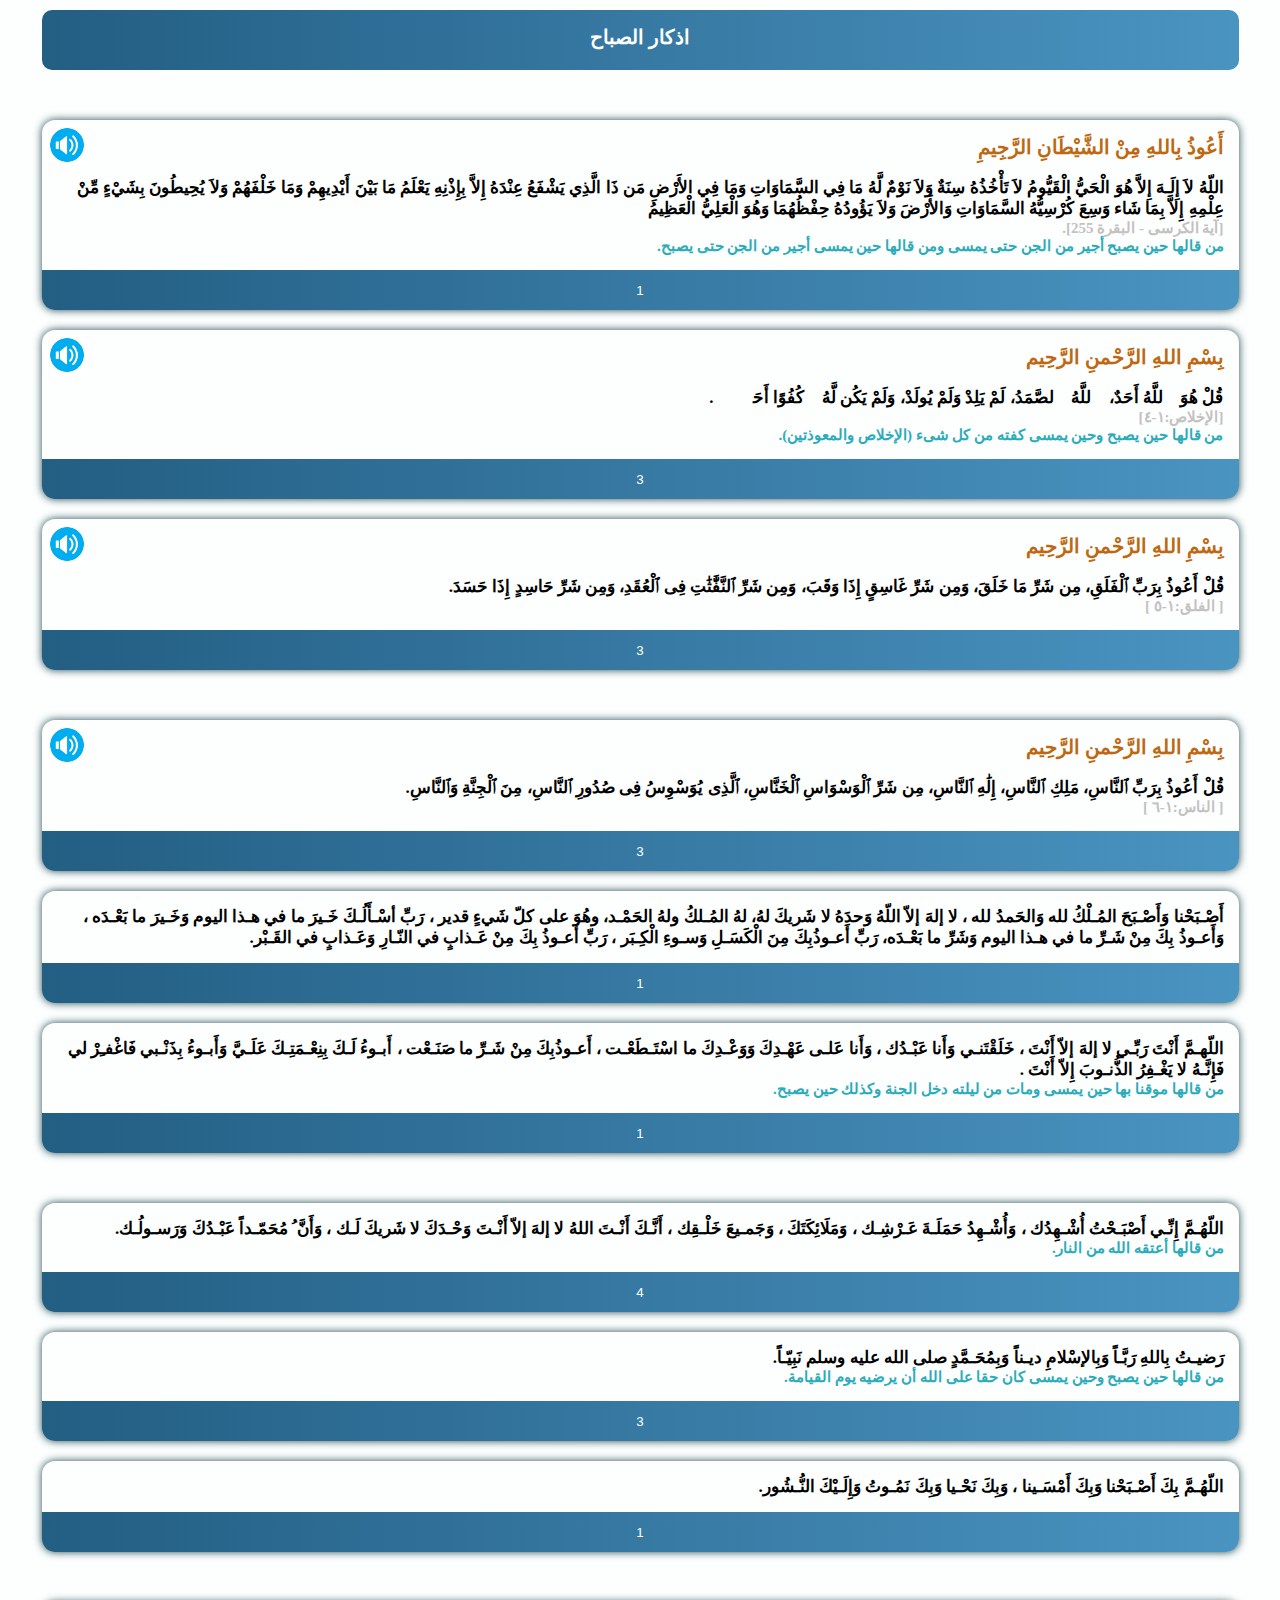
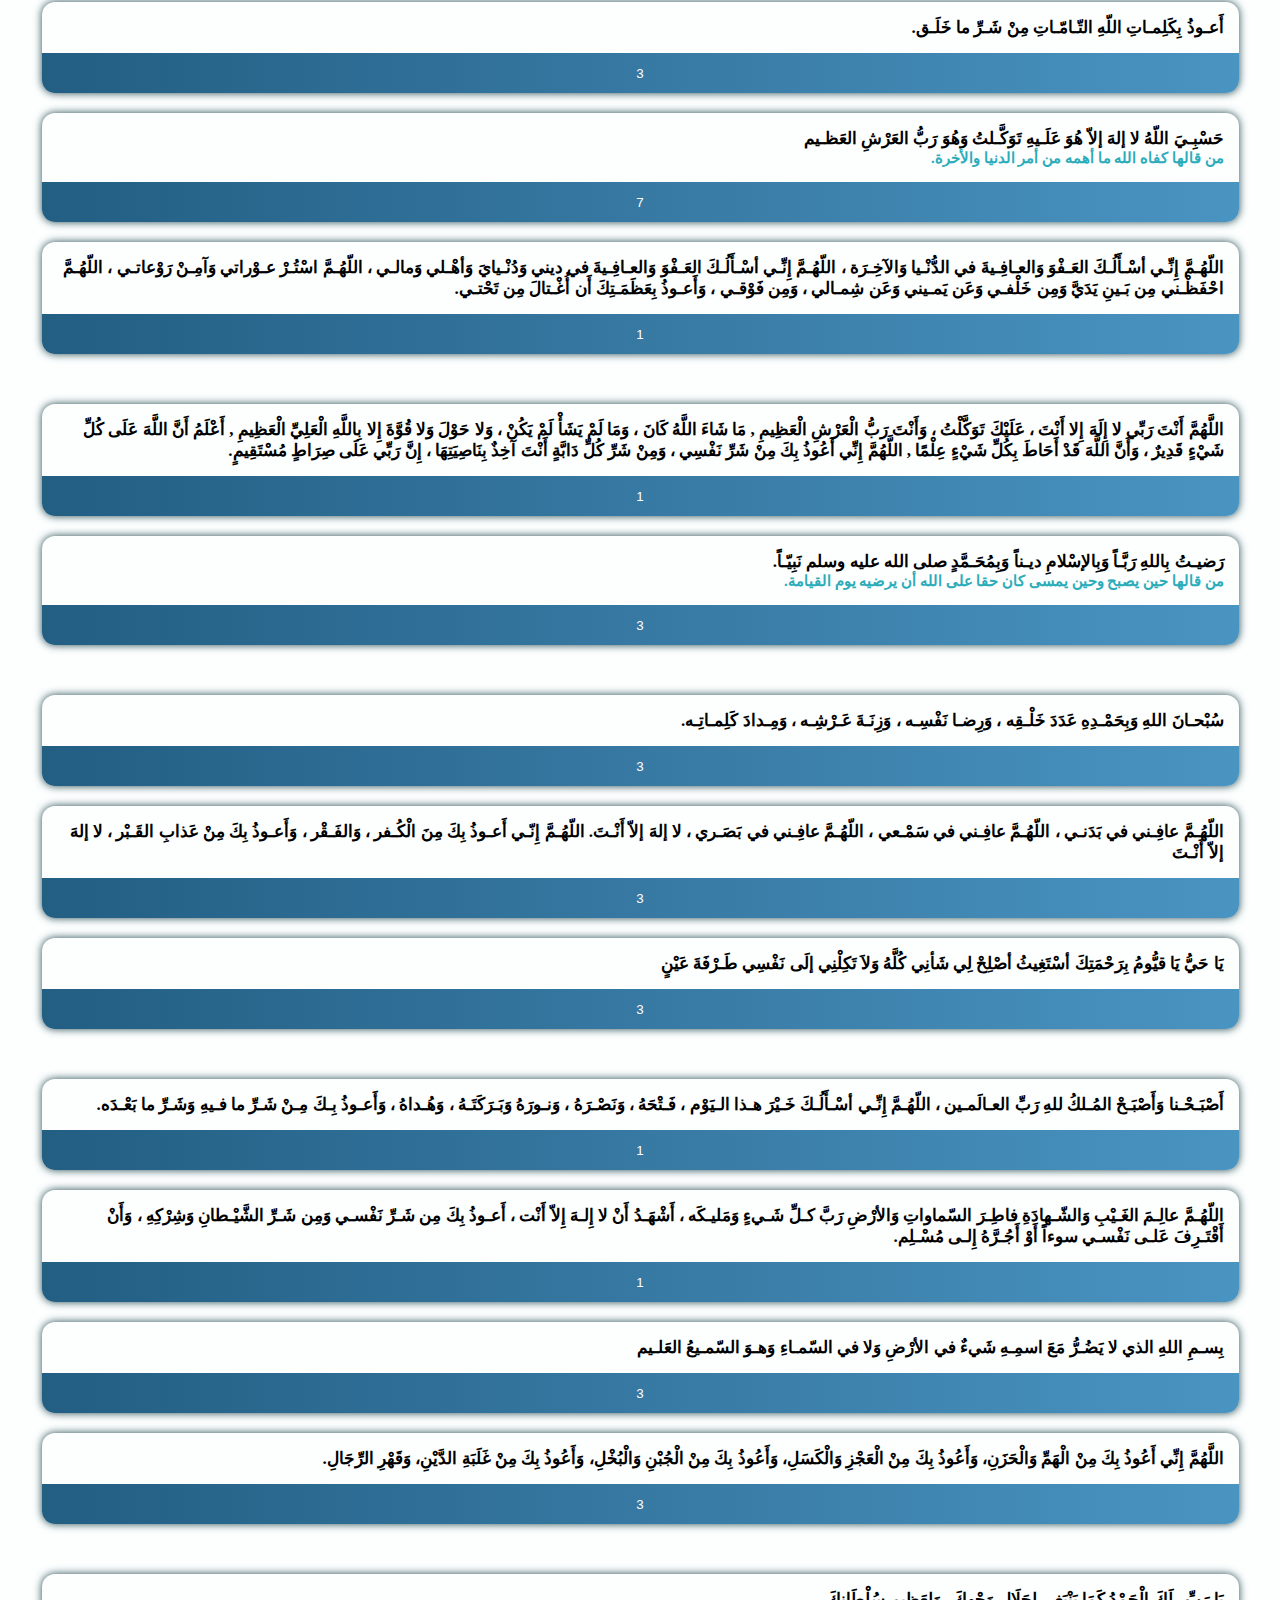
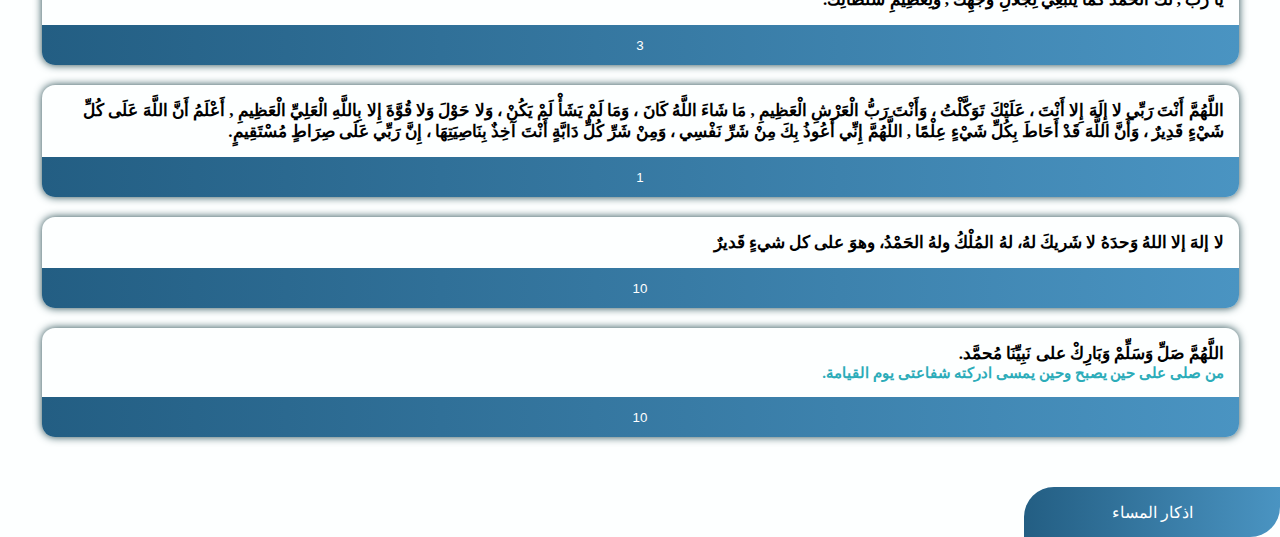
<file: index.html>
<!DOCTYPE html>
<html>

<head>
  <meta charset="UTF-8">
  <meta name="viewport" content="width=device-width, initial-scale=1">
  <link rel="stylesheet" href="css/index3.css">
  <title>اذكار الصباح</title>
    <link rel="icon" href="image/5.png">
</head>

<body>
<div class="container">
 <h1> اذكار الصباح  </h1>
  <div class="box">
    
    <!--card1--->
    <div class=" card">

      
     <div class="text" dir="rtl">
      <img src="image/icon.jpg" alt="" width="40" class="clickaud" >
      <audio src="audio/1.mp3" loop class="myaudio"></audio>
      <h2>أَعُوذُ بِاللهِ مِنْ الشَّيْطَانِ الرَّجِيمِ</h2>
       <br>
         <p>اللّهُ لاَ إِلَـهَ إِلاَّ هُوَ الْحَيُّ الْقَيُّومُ لاَ تَأْخُذُهُ سِنَةٌ وَلاَ نَوْمٌ لَّهُ مَا فِي السَّمَاوَاتِ وَمَا فِي الأَرْضِ مَن ذَا الَّذِي يَشْفَعُ عِنْدَهُ إِلاَّ بِإِذْنِهِ يَعْلَمُ مَا بَيْنَ أَيْدِيهِمْ وَمَا خَلْفَهُمْ وَلاَ يُحِيطُونَ بِشَيْءٍ مِّنْ عِلْمِهِ إِلاَّ بِمَا شَاء وَسِعَ كُرْسِيُّهُ السَّمَاوَاتِ وَالأَرْضَ وَلاَ يَؤُودُهُ حِفْظُهُمَا وَهُوَ الْعَلِيُّ الْعَظِيمُ</p> 
         <h4> [آية الكرسى - البقرة 255]. </h4>
   <h3>من قالها حين يصبح أجير من الجن حتى يمسى ومن قالها حين يمسى أجير من الجن حتى يصبح. </h3>
       
       
     </div> 
      
      
      <div class="btn">
        <button class="number">1</button>
        
        
      </div>
    </div>
    <!-------------2------------->
    <div class=" card">
     <div class="text" dir="rtl">
      <img src="image/icon.jpg" alt="" width="40" class="clickaud2" id="">
      <audio src="audio/2.mp3" loop class="myaudio2" ></audio>
       <h2>بِسْمِ اللهِ الرَّحْمنِ الرَّحِيم</h2>
       <br>
         <p>قُلْ هُوَ ٱللَّهُ أَحَدٌ، ٱللَّهُ ٱلصَّمَدُ، لَمْ يَلِدْ وَلَمْ يُولَدْ، وَلَمْ يَكُن لَّهُۥ كُفُوًا أَحَدٌۢ. </p> 
      <h4>[الإخلاص:١-٤]</h4>
   <h3>من قالها حين يصبح وحين يمسى كفته من كل شىء (الإخلاص والمعوذتين). </h3>
       
       
     </div> 
      
      
      <div class="btn">
        <button class="number">3</button>
        
        
      </div>
    </div>
    
    
        <!-------------3------------->
    <div class=" card">
     <div class="text" dir="rtl">
      <img src="image/icon.jpg" alt="" width="40" class="clickaud3" >
      <audio src="audio/3.mp3" loop class="myaudio3"></audio>
       <h2>بِسْمِ اللهِ الرَّحْمنِ الرَّحِيم</h2>
       <br>
      <p>قُلْ أَعُوذُ بِرَبِّ ٱلْفَلَقِ، مِن شَرِّ مَا خَلَقَ، وَمِن شَرِّ غَاسِقٍ إِذَا وَقَبَ، وَمِن شَرِّ ٱلنَّفَّٰثَٰتِ فِى ٱلْعُقَدِ، وَمِن شَرِّ حَاسِدٍ إِذَا حَسَدَ. </p>
        
        
  <h4>[ الفلق:١-٥ ]</h4>
       
       
     </div> 
      
      
      <div class="btn">
        <button class="number">3</button>
        
        
      </div>
    </div>
    
    
    
    <!---------->
  </div>
  <!----------box2------------------->
  <div class="box">
    <div class=" card">
     <div class="text" dir="rtl">
      <img src="image/icon.jpg" alt="" width="40" class="clickaud4" >
      <audio src="audio/4.mp3" loop class="myaudio4"></audio>
      <h2>بِسْمِ اللهِ الرَّحْمنِ الرَّحِيم</h2>
      <br>
<p>قُلْ أَعُوذُ بِرَبِّ ٱلنَّاسِ، مَلِكِ ٱلنَّاسِ، إِلَٰهِ ٱلنَّاسِ، مِن شَرِّ ٱلْوَسْوَاسِ ٱلْخَنَّاسِ، ٱلَّذِى يُوَسْوِسُ فِى صُدُورِ ٱلنَّاسِ، مِنَ ٱلْجِنَّةِ وَٱلنَّاسِ. 
</p>
    <h4>[ الناس:١-٦ ]</h4>    
       
     </div> 
      
      
      <div class="btn">
        <button class="number">3</button>
        
        
      </div>
    </div>
    <!-------------2------------->
    <div class=" card">
     <div class="text" dir="rtl">
<p>أَصْـبَحْنا وَأَصْـبَحَ المُـلْكُ لله وَالحَمدُ لله ، لا إلهَ إلاّ اللّهُ وَحدَهُ لا شَريكَ لهُ، لهُ المُـلكُ ولهُ الحَمْـد، وهُوَ على كلّ شَيءٍ قدير ، رَبِّ أسْـأَلُـكَ خَـيرَ ما في هـذا اليوم وَخَـيرَ ما بَعْـدَه ، وَأَعـوذُ بِكَ مِنْ شَـرِّ ما في هـذا اليوم وَشَرِّ ما بَعْـدَه، رَبِّ أَعـوذُبِكَ مِنَ الْكَسَـلِ وَسـوءِ الْكِـبَر ، رَبِّ أَعـوذُ بِكَ مِنْ عَـذابٍ في النّـارِ وَعَـذابٍ في القَـبْر. </p>
     </div> 
      
      
      <div class="btn">
        <button class="number">1</button>
        
        
      </div>
    </div>
    
    
        <!-------------3------------->
    <div class=" card">
     <div class="text" dir="rtl">
<p>اللّهـمَّ أَنْتَ رَبِّـي لا إلهَ إلاّ أَنْتَ ، خَلَقْتَنـي وَأَنا عَبْـدُك ، وَأَنا عَلـى عَهْـدِكَ وَوَعْـدِكَ ما اسْتَـطَعْـت ، أَعـوذُبِكَ مِنْ شَـرِّ ما صَنَـعْت ، أَبـوءُ لَـكَ بِنِعْـمَتِـكَ عَلَـيَّ وَأَبـوءُ بِذَنْـبي فَاغْفـِرْ لي فَإِنَّـهُ لا يَغْـفِرُ الذُّنـوبَ إِلاّ أَنْتَ . </p>
  <h3>من قالها موقنا بها حين يمسى ومات من ليلته دخل الجنة وكذلك حين يصبح.</h3>
       
       
     </div> 
      
      
      <div class="btn">
        <button class="number">1</button>
        
        
      </div>
    </div>
    
    
    
    

  </div>
     
  
  
  
    <!----------box3------------------->
  <div class="box">
    <div class=" card">
     <div class="text" dir="rtl">
       <p>اللّهُـمَّ إِنِّـي أَصْبَـحْتُ أُشْـهِدُك ، وَأُشْـهِدُ حَمَلَـةَ عَـرْشِـك ، وَمَلَائِكَتَكَ ، وَجَمـيعَ خَلْـقِك ، أَنَّـكَ أَنْـتَ اللهُ لا إلهَ إلاّ أَنْـتَ وَحْـدَكَ لا شَريكَ لَـك ، وَأَنَّ ُ مُحَمّـداً عَبْـدُكَ وَرَسـولُـك. </p>   <h3>من قالها أعتقه الله من النار.</h3>    
       
     </div> 
      
      
      <div class="btn">
        <button class="number">4</button>
        
        
      </div>
    </div>
    <!-------------2------------->
    <div class=" card">
     <div class="text" dir="rtl">
<p>رَضيـتُ بِاللهِ رَبَّـاً وَبِالإسْلامِ ديـناً وَبِمُحَـمَّدٍ صلى الله عليه وسلم نَبِيّـاً. </p>
<h3>من قالها حين يصبح وحين يمسى كان حقا على الله أن يرضيه يوم القيامة.</h3>
     </div> 
      
      
      <div class="btn">
        <button class="number">3</button>
        
        
      </div>
    </div>
    
    
        <!-------------3------------->
    <div class=" card">
     <div class="text" dir="rtl">
<p>اللّهُـمَّ بِكَ أَصْـبَحْنا وَبِكَ أَمْسَـينا ، وَبِكَ نَحْـيا وَبِكَ نَمُـوتُ وَإِلَـيْكَ النُّـشُور. </p>
       
     </div> 
      
      
      <div class="btn">
        <button class="number">1</button>
        
        
      </div>
    </div>
    
    
    
    

  </div>
  
  
  

    

  
  
      <!----------box4------------------->
  
  
  
  

  <!-----omnia---->
  
    <!----------box5------------------->
  <div class="box">
    <div class=" card">
     <div class="text" dir="rtl">
     <p>أَعـوذُ بِكَلِمـاتِ اللّهِ التّـامّـاتِ مِنْ شَـرِّ ما خَلَـق. </p>
       
     </div> 
      
      
      <div class="btn">
        <button class="number">3</button>
        
        
      </div>
    </div>
    <!-------------2------------->
    <div class=" card">
     <div class="text" dir="rtl">
<p>حَسْبِـيَ اللّهُ لا إلهَ إلاّ هُوَ عَلَـيهِ تَوَكَّـلتُ وَهُوَ رَبُّ العَرْشِ العَظـيم</p>
<h3>من قالها كفاه الله ما أهمه من أمر الدنيا والأخرة.</h3>
     </div> 
      
      
      <div class="btn">
        <button class="number">7</button>
        
        
      </div>
    </div>
    
    
        <!-------------3------------->
    <div class=" card">
     <div class="text" dir="rtl">
<p>اللّهُـمَّ إِنِّـي أسْـأَلُـكَ العَـفْوَ وَالعـافِـيةَ في الدُّنْـيا وَالآخِـرَة ، اللّهُـمَّ إِنِّـي أسْـأَلُـكَ العَـفْوَ وَالعـافِـيةَ في ديني وَدُنْـيايَ وَأهْـلي وَمالـي ، اللّهُـمَّ اسْتُـرْ عـوْراتي وَآمِـنْ رَوْعاتـي ، اللّهُـمَّ احْفَظْـني مِن بَـينِ يَدَيَّ وَمِن خَلْفـي وَعَن يَمـيني وَعَن شِمـالي ، وَمِن فَوْقـي ، وَأَعـوذُ بِعَظَمَـتِكَ أَن أُغْـتالَ مِن تَحْتـي. </p>
       
     </div> 
      
      
      <div class="btn">
        <button class="number">1</button>
        
        
      </div>
    </div>
    
    
    
    

  </div>
      <!----------------------------->
  
  
  
    <!----------box3------------------->
  <div class="box">
    <div class=" card">
     <div class="text" dir="rtl">
     
    <p>اللَّهُمَّ أَنْتَ رَبِّي لا إِلَهَ إِلا أَنْتَ ، عَلَيْكَ تَوَكَّلْتُ ، وَأَنْتَ رَبُّ الْعَرْشِ الْعَظِيمِ , مَا شَاءَ اللَّهُ كَانَ ، وَمَا لَمْ يَشَأْ لَمْ يَكُنْ ، وَلا حَوْلَ وَلا قُوَّةَ إِلا بِاللَّهِ الْعَلِيِّ الْعَظِيمِ , أَعْلَمُ أَنَّ اللَّهَ عَلَى كُلِّ شَيْءٍ قَدِيرٌ ، وَأَنَّ اللَّهَ قَدْ أَحَاطَ بِكُلِّ شَيْءٍ عِلْمًا , اللَّهُمَّ إِنِّي أَعُوذُ بِكَ مِنْ شَرِّ نَفْسِي ، وَمِنْ شَرِّ كُلِّ دَابَّةٍ أَنْتَ آخِذٌ بِنَاصِيَتِهَا ، إِنَّ رَبِّي عَلَى صِرَاطٍ مُسْتَقِيمٍ. </p>
    
    
       
     </div> 
      
      
      <div class="btn">
        <button class="number">1</button>
        
        
      </div>
    </div>
    <!-------------2------------->
    <div class=" card">
     <div class="text" dir="rtl">
<p>رَضيـتُ بِاللهِ رَبَّـاً وَبِالإسْلامِ ديـناً وَبِمُحَـمَّدٍ صلى الله عليه وسلم نَبِيّـاً. </p>
<h3>من قالها حين يصبح وحين يمسى كان حقا على الله أن يرضيه يوم القيامة.</h3>
     </div> 
      
      
      <div class="btn">
        <button class="number">3</button>
        
        
      </div>
    </div>
    
    
        
   
    
    
    
    

  </div>
  
  
  

    

  
  
      <!----------box4------------------->
  <div class="box">
    <div class=" card">
     <div class="text" dir="rtl">
<p>سُبْحـانَ اللهِ وَبِحَمْـدِهِ عَدَدَ خَلْـقِه ، وَرِضـا نَفْسِـه ، وَزِنَـةَ عَـرْشِـه ، وَمِـدادَ كَلِمـاتِـه. </p>
     </div> 
      
      
      <div class="btn">
        <button class="number">3</button>
        
        
      </div>
    </div>
    <!-------------2------------->
    <div class=" card">
     <div class="text" dir="rtl">
       
       
       <p>اللّهُـمَّ عافِـني في بَدَنـي ، اللّهُـمَّ عافِـني في سَمْـعي ، اللّهُـمَّ عافِـني في بَصَـري ، لا إلهَ إلاّ أَنْـتَ. اللّهُـمَّ إِنّـي أَعـوذُ بِكَ مِنَ الْكُـفر ، وَالفَـقْر ، وَأَعـوذُ بِكَ مِنْ عَذابِ القَـبْر ، لا إلهَ إلاّ أَنْـتَ</p>
    
       
       
       
       
       
       
       
     </div>

    
    
    
    
    
    
      <div class="btn">
        
        
        <button class="number">3</button>
        
        
      </div>
    </div>
    
    
        <!-------------3------------->
    <div class=" card">
     <div class="text" dir="rtl">


 <p>يَا حَيُّ يَا قيُّومُ بِرَحْمَتِكَ أسْتَغِيثُ أصْلِحْ لِي شَأنِي كُلَّهُ وَلاَ تَكِلْنِي إلَى نَفْسِي طَـرْفَةَ عَيْنٍ</p>
       
     </div> 
      
      
      <div class="btn">
        <button class="number">3</button>
        
        
      </div>
    </div>
    
    
    
    

  </div>
  
  
  

  
  
  
  
  
  
  
  
  
  
  
        <!----------box5------------------->
  <div class="box">
    <div class=" card">
     <div class="text" dir="rtl">
<p>أَصْبَـحْـنا وَأَصْبَـحْ المُـلكُ للهِ رَبِّ العـالَمـين ، اللّهُـمَّ إِنِّـي أسْـأَلُـكَ خَـيْرَ هـذا الـيَوْم ، فَـتْحَهُ ، وَنَصْـرَهُ ، وَنـورَهُ وَبَـرَكَتَـهُ ، وَهُـداهُ ، وَأَعـوذُ بِـكَ مِـنْ شَـرِّ ما فـيهِ وَشَـرِّ ما بَعْـدَه. </p>
     </div> 
      
      
      <div class="btn">
        <button class="number">1</button>
        
        
      </div>
    </div>
    <!-------------2------------->
    <div class=" card">
     <div class="text" dir="rtl">
      <p>اللّهُـمَّ عالِـمَ الغَـيْبِ وَالشّـهادَةِ فاطِـرَ السّماواتِ وَالأرْضِ رَبَّ كـلِّ شَـيءٍ وَمَليـكَه ، أَشْهَـدُ أَنْ لا إِلـهَ إِلاّ أَنْت ، أَعـوذُ بِكَ مِن شَـرِّ نَفْسـي وَمِن شَـرِّ الشَّيْـطانِ وَشِرْكِهِ ، وَأَنْ أَقْتَـرِفَ عَلـى نَفْسـي سوءاً أَوْ أَجُـرَّهُ إِلـى مُسْـلِم. </p>
       
       
     </div>

    
    
    
    
    
    
      <div class="btn">
        
        
        <button class="number">1</button>
        
        
      </div>
    </div>
    
    
    
    
    
    
    
      <div class=" card">
     <div class="text" dir="rtl">
       <p>بِسـمِ اللهِ الذي لا يَضُـرُّ مَعَ اسمِـهِ شَيءٌ في الأرْضِ وَلا في السّمـاءِ وَهـوَ السّمـيعُ العَلـيم</p>
     </div> 
      
      
      <div class="btn">
        <button class="number">3</button>
        
        
      </div>
    </div>
    
        <!-------------3------------->
    <div class=" card">
     <div class="text" dir="rtl">
<p>اللَّهُمَّ إِنِّي أَعُوذُ بِكَ مِنْ الْهَمِّ وَالْحَزَنِ، وَأَعُوذُ بِكَ مِنْ الْعَجْزِ وَالْكَسَلِ، وَأَعُوذُ بِكَ مِنْ الْجُبْنِ وَالْبُخْلِ، وَأَعُوذُ بِكَ مِنْ غَلَبَةِ الدَّيْنِ، وَقَهْرِ الرِّجَالِ. </p>


       
     </div> 
      
      
      <div class="btn">
        <button class="number">3</button>
        
        
      </div>
    </div>
    
    
    
    

  </div>
  
  
          <!----------box5------------------->
 
        <div class="box">
    <div class=" card">
     <div class="text" dir="rtl">
<p>يَا رَبِّ , لَكَ الْحَمْدُ كَمَا يَنْبَغِي لِجَلَالِ وَجْهِكَ , وَلِعَظِيمِ سُلْطَانِكَ. </p>
     </div> 
      
      
      <div class="btn">
        <button class="number">3</button>
        
        
      </div>
    </div>
    <!-------------2------------->
    
    
      <div class=" card">
     <div class="text" dir="rtl">
       
     <p>اللَّهُمَّ أَنْتَ رَبِّي لا إِلَهَ إِلا أَنْتَ ، عَلَيْكَ تَوَكَّلْتُ ، وَأَنْتَ رَبُّ الْعَرْشِ الْعَظِيمِ , مَا شَاءَ اللَّهُ كَانَ ، وَمَا لَمْ يَشَأْ لَمْ يَكُنْ ، وَلا حَوْلَ وَلا قُوَّةَ إِلا بِاللَّهِ الْعَلِيِّ الْعَظِيمِ , أَعْلَمُ أَنَّ اللَّهَ عَلَى كُلِّ شَيْءٍ قَدِيرٌ ، وَأَنَّ اللَّهَ قَدْ أَحَاطَ بِكُلِّ شَيْءٍ عِلْمًا , اللَّهُمَّ إِنِّي أَعُوذُ بِكَ مِنْ شَرِّ نَفْسِي ، وَمِنْ شَرِّ كُلِّ دَابَّةٍ أَنْتَ آخِذٌ بِنَاصِيَتِهَا ، إِنَّ رَبِّي عَلَى صِرَاطٍ مُسْتَقِيمٍ.</p>
     </div> 
      
      
      <div class="btn">
        <button class="number">1</button>
        
        
      </div>
    </div>
    
    <div class=" card">
     <div class="text" dir="rtl">
     <p>لا إلهَ إلا اللهُ وَحدَهُ لا شَريكَ لهُ، لهُ المُلْكُ ولهُ الحَمْدُ، وهوَ على كل شيءٍ قَديرٌ</p>
       
     </div>

      <div class="btn">
        
        
        <button class="number">10</button>
        
        
      </div>
    </div>
     <div class=" card">
     <div class="text" dir="rtl">
     <p>اللَّهُمَّ صَلِّ وَسَلِّمْ وَبَارِكْ على نَبِيِّنَا مُحمَّد. </p>
       
       
       <h3>من صلى على حين يصبح وحين يمسى ادركته شفاعتى يوم القيامة.</h3>
       
       
     </div>
    
      <div class="btn">
        
        
        <button class="number">10</button>
        
        
      </div>
    </div>
  </div>
    

  
  
  
    
    
   
    
    
  
        <!-------------fo---------------->
</div> 
 <div class="fo" dir="rtl" >
 <a href="html/card.html"> اذكار المساء</a>
   
   
 </div>








<script src="js/number.js"></script>
</body>

</html>
</file>
<file: css/index3.css>
*{
  margin: 0;
  padding: 0;
  box-sizing: border-box;
 
}
body{
 background: #FDFFFF;
  
}
  h1{
    background:linear-gradient(to left,  #4A94C2,#235E83);
  width: 95%;
  height: 60px;
  text-align: center;
  font-size: 20px;
  padding: 15px;
 border-radius: 10px;
 color: white;
}
.container{
  width: 100%;
  display: flex;
  flex-direction: column;
  align-items: center;
  justify-content: center;
  padding: 10px;
  
  
}

.box {
  margin-top: 30px;
  width: 100%;
  
  
  
  
  
}


.card{
width: 100% ; 
 box-shadow: 0 0 8px #23484E ;
 margin-top: 20px;
 border-radius: 13px;
 transition: 0.3s;
}
.card:hover{
   box-shadow: 0 0 20px #0A5984 ;
  
  
}
.text{
  padding: 15px;
  
  
  
}
.text p{
  font-weight: bold;
  font-size: 17px;
  
  
}
.text h5{
  font-size: 20px;
  text-align: center;
  color: #2E8696;
  
}
.text h2{
 color: #BE6912;
  font-size: 20px; 

 
}
.text h3{
   color:#2CACB9;
  font-size: 15px;

}
.text h4{
   color: #C4C1BF;
  font-size: 15px;
  
}
.btn{
  width: 100%;
  
}
.btn button{
 width: 100%;
 height: 40px;
  border-radius: 0 0 13px 13px ;
  border: none;
   background:linear-gradient(to left,  #4A94C2,#235E83);
  color: white;
  cursor: pointer;
  
}
.fo{
  margin-top: 40px;
  float: right;
width: 20%;
height: 50px;
background:linear-gradient(to left,  #4A94C2,#235E83);
  color: #fff;
  display: flex;
  align-items: center;
  justify-content: center;
  border-radius:30px 0 30px  0 ;
  
}


.fo a{
  color: #06252B;
  text-decoration: none;
  color: #fff;
  
  
}
.clickaud,
.clickaud2,
.clickaud3,
.clickaud4,
.clickaud5{
  float: left;
  position: relative;
  bottom: 10px;
  right: 10px;
  cursor: pointer;
  
}

@media(min-width:1000px){
  .box{
    
   width: 95%;
  }
  
  
}
</file>
